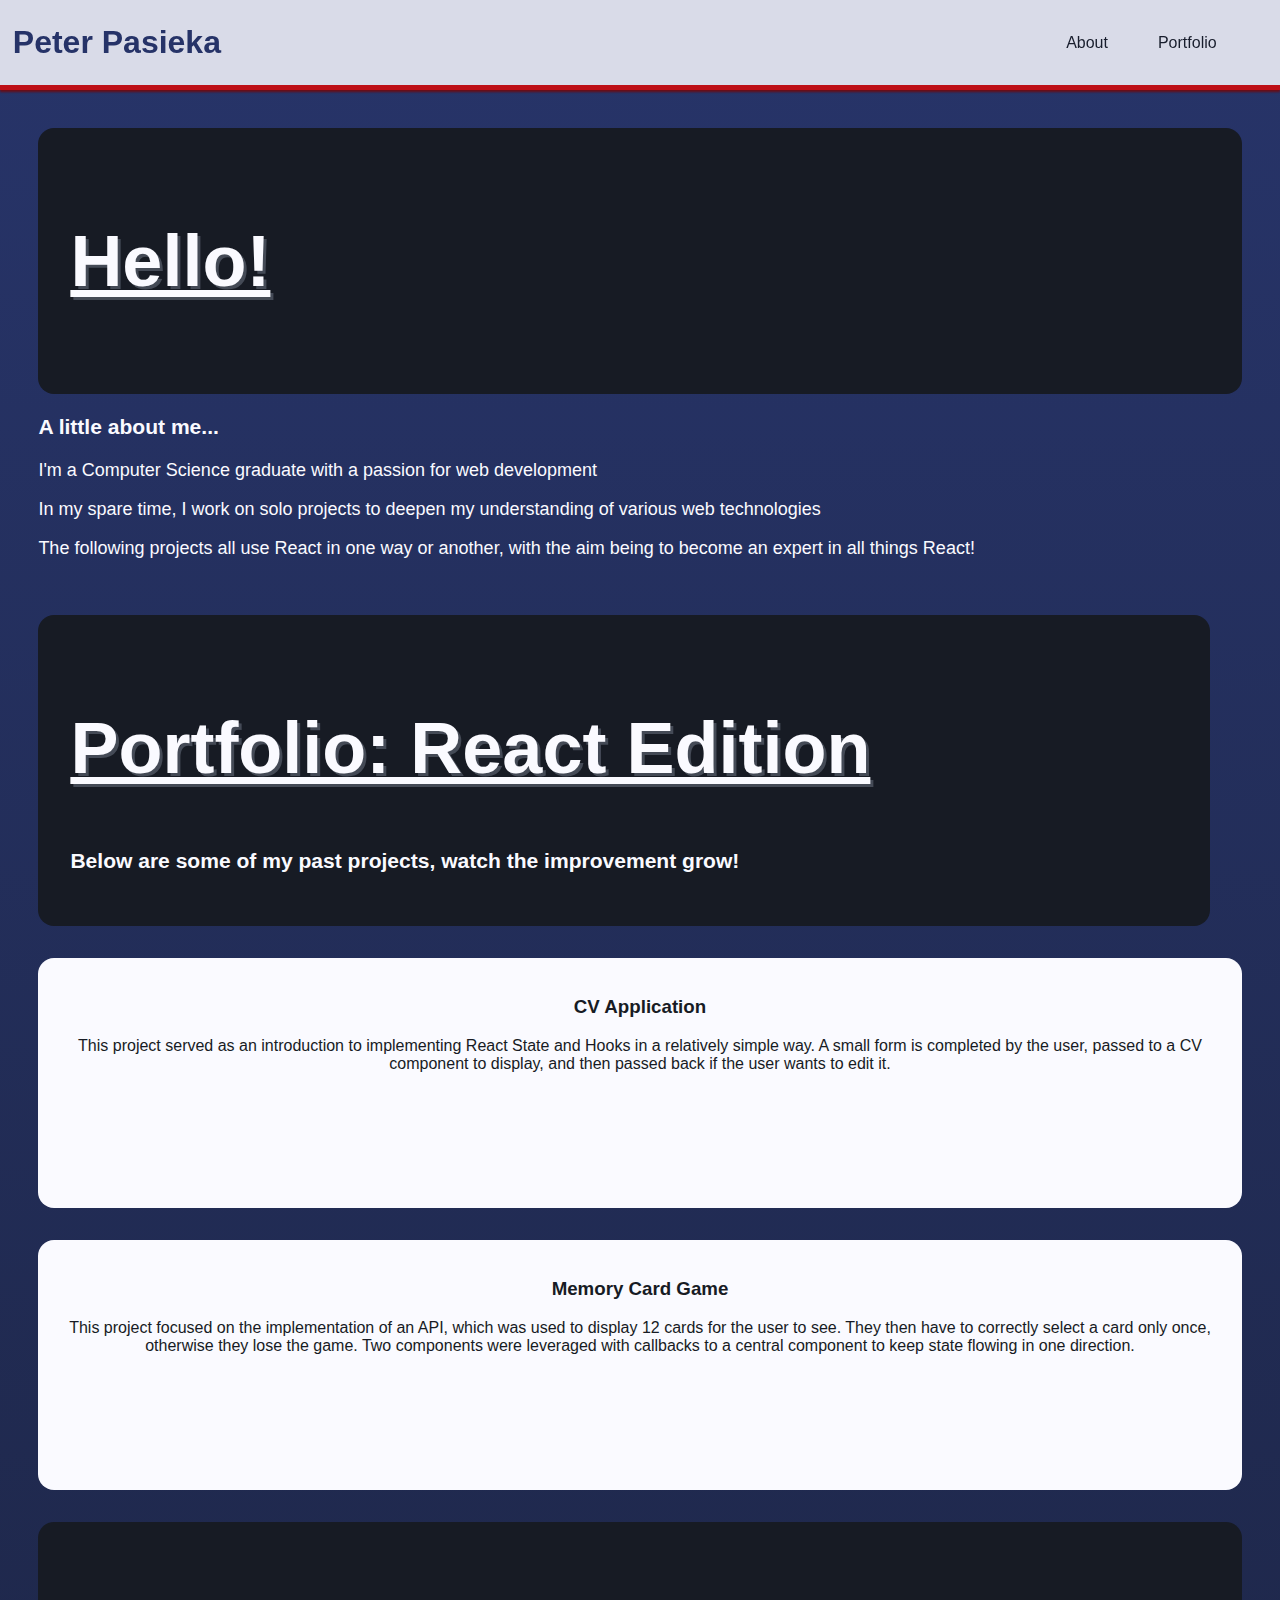
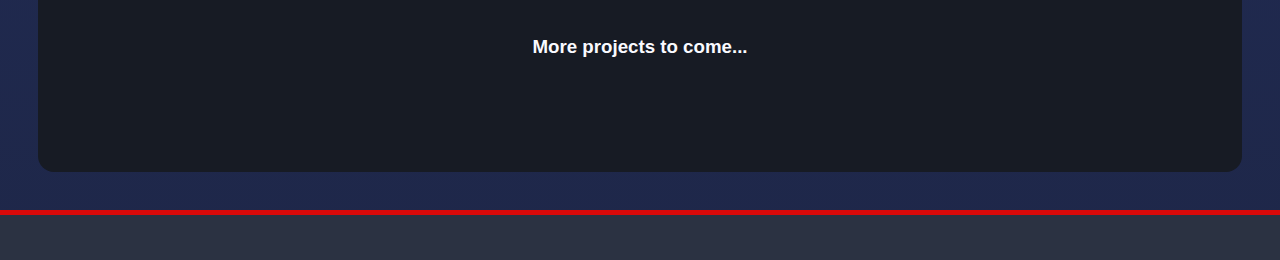
<file: index.html>
<!DOCTYPE html>
<html lang="en">
<head>
  <meta charset="UTF-8">
  <meta name="viewport" content="width=device-width, initial-scale=1.0">
  <title>My Projects</title>
  <link rel="stylesheet" href="styles.css">
  <link rel="preconnect" href="https://rsms.me/">
  <link rel="stylesheet" href="https://rsms.me/inter/inter.css">
</head>
<body>
  <div class="wrapper">
    <header>
      <h1>Peter Pasieka</h1>
      <nav>
        <ul>
          <li><a href="#about">About</a></li>
          <li><a href="#portfolio">Portfolio</a></li>
          <!-- <li><a href="#contact">Contact</a></li> -->
        </ul>
      </nav>
    </header>
    <main>
      <div class="about" id="about">
        <div class="card-container">
            <div class="card-header">
                      <h2>Hello!</h2> 
            </div>
            <div class="card-subheader">
              <h3>A little about me...</h3>
                <p>I'm a Computer Science graduate with a passion for web development</p>
                <p>In my spare time, I work on solo projects to deepen my understanding of various web technologies</p>
                <p>The following projects all use React in one way or another, with the aim being to become an expert in all things React!</p>
            </div>
        </div>


      </div>
      <div class="portfolio" id="portfolio">
        <div class="card-container">
          <div class="card-header">
            <h2>Portfolio: React Edition</h2>
            <div class="card-subheader">
              <h3>Below are some of my past projects, watch the improvement grow!</h3>
            </div>
          </div>
        </div>
        <div class="portfolio-item">        
           <div class="item-header">
              <a class="link" href="/cv-application"><h3>CV Application</h3></a>
           </div>
           <div class="item-body">
            This project served as an introduction to implementing React State and Hooks in a relatively simple way. A small form
            is completed by the user, passed to a CV component to display, and then passed back if the user wants to edit it.
           </div>
        </div>
        <div class="portfolio-item">
          <div class="item-header">
              <a class="link" href="/memory-card/"><h3>Memory Card Game</h3></a>            
          </div>   
          <div class="item-body">
            This project focused on the implementation of an API, which was used to display 12 cards for the user to see. They then have to 
            correctly select a card only once, otherwise they lose the game. Two components were leveraged with callbacks to a central component to
            keep state flowing in one direction.
          </div>
        </div>
        
        <div class="portfolio-item">
          <div class="preview-container"></div>
          <h3 id="item-header">More projects to come...</h3>
        </div>
      </div>
      <!-- <div class="contact" id="contact">
        <div class="card-container">
          <div class="card-header">
            <h2>Contact Me</h2>
            <div class="card-subheader">
              <h3>If you want to reach out to me, just fill in the form here!</h3>
            </div>
          </div>
        </div>
        <div class="form-container">
          <form action="">
            <div class="input">
              <label for="input_name" aria-label="Full Name">Name: </label>
              <input type="text" id="input_name" name="name">
            </div>
            <div class="input">
              <label for="input_email" aria-label="Email Address">Email: </label>
              <input type="text" id="input_email">
            </div>
            <div class="input">
              <label for="input_message" aria-label="Your Message">Message: </label>
              <input type="textarea" id="input_message" name="message">
            </div>
          </form>
        </div>
      </div> -->
    </main>
    <footer>
    </footer>
  </div>
</body>
</html>
</file>
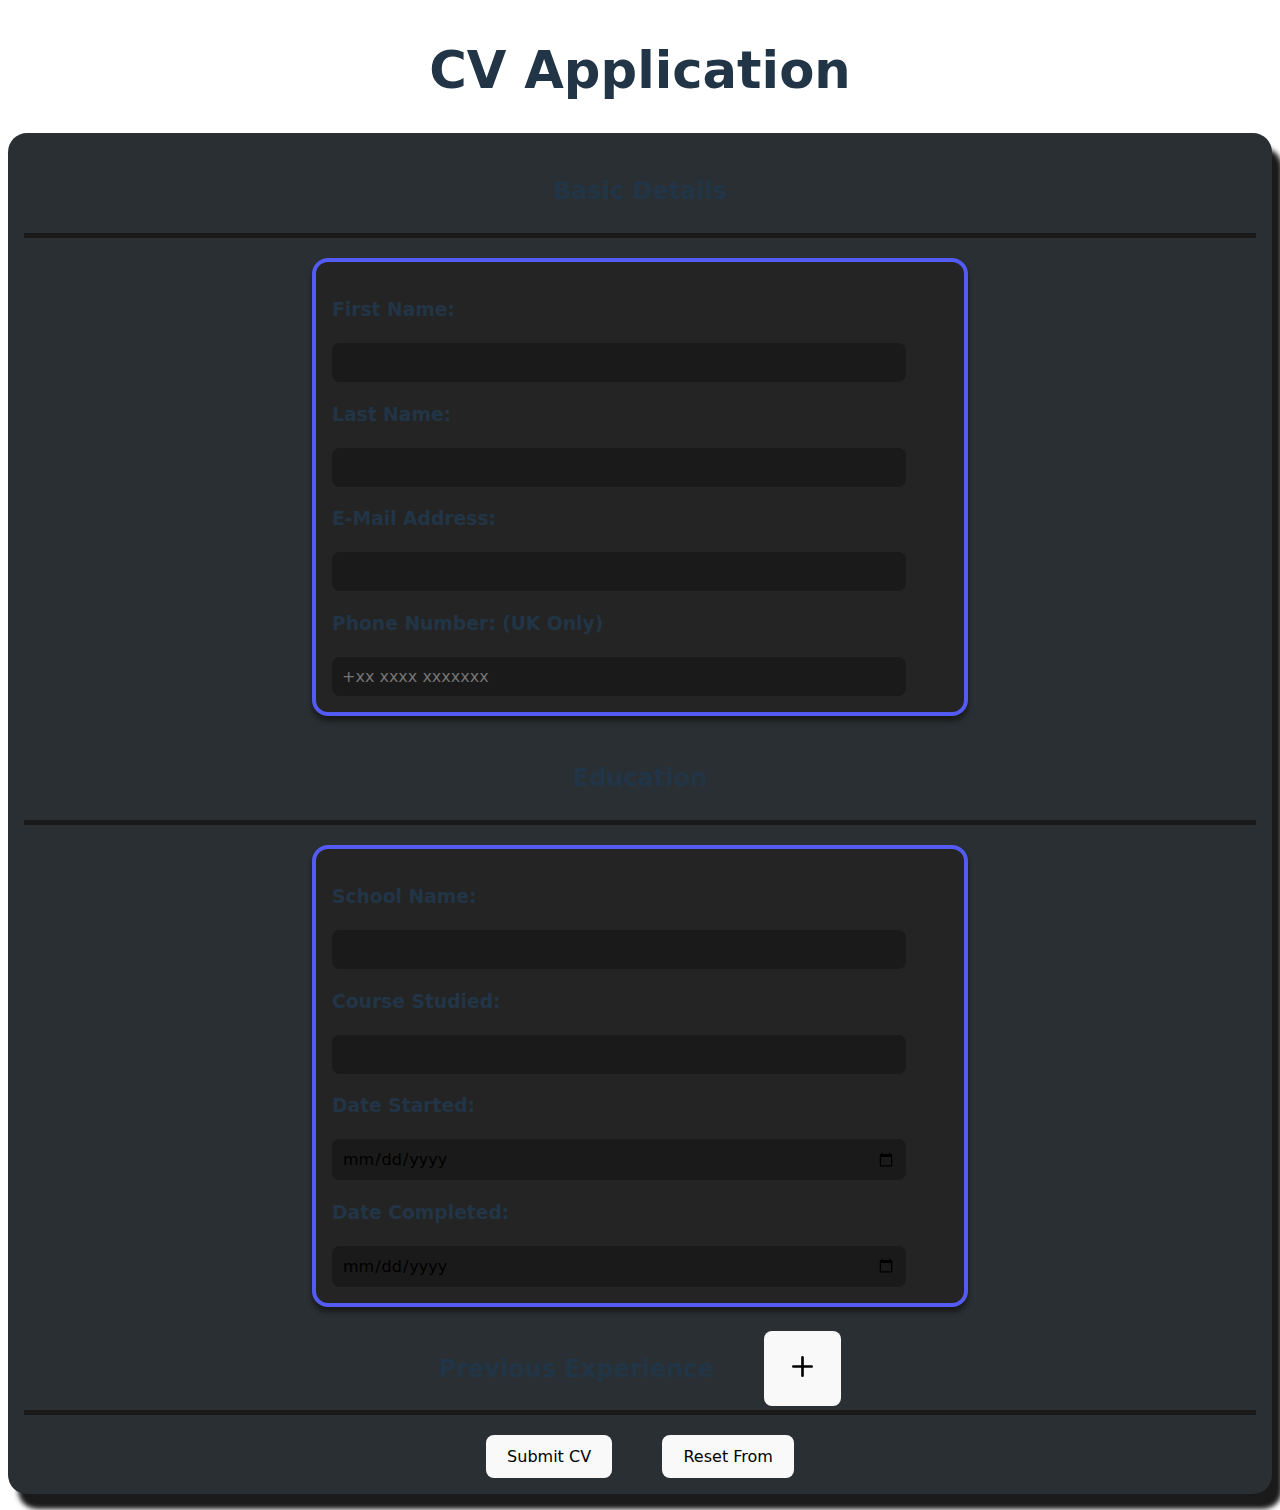
<file: cv-application/index.html>
<!doctype html>
<html lang="en">
  <head>
    <meta charset="UTF-8" />
    <link rel="icon" type="image/svg+xml" href="/vite.svg" />
    <meta name="viewport" content="width=device-width, initial-scale=1.0" />
    <title>CV Application</title>
    <script type="module" crossorigin src="/cv-application/assets/index-pnTiKn-O.js"></script>
    <link rel="stylesheet" crossorigin href="/cv-application/assets/index-BQUEkZTv.css">
  </head>
  <body>
    <div id="root"></div>
  </body>
</html>
</file>
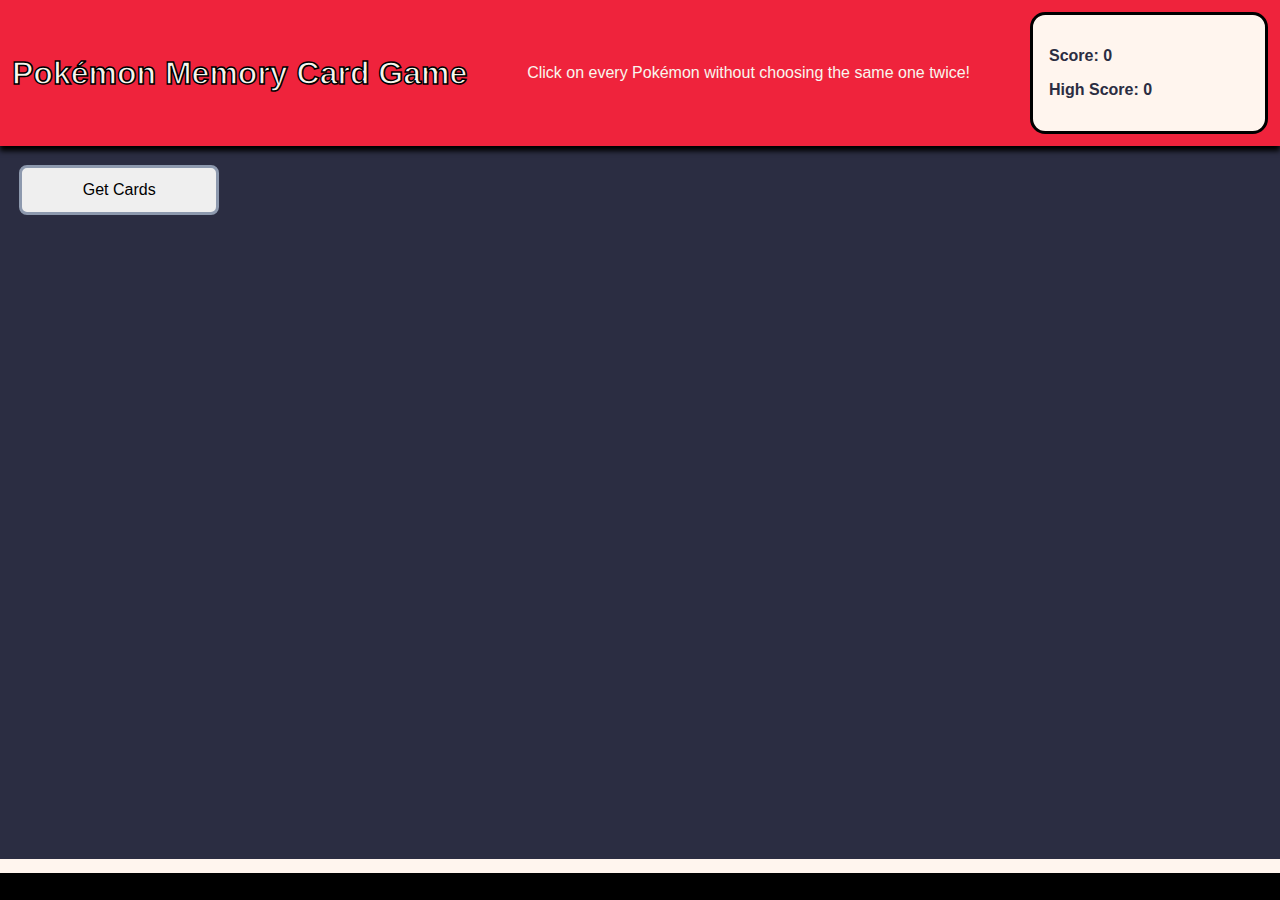
<file: memory-card/index.html>
<!doctype html>
<html lang="en">
  <head>
    <title>Pokemon Memory Card Game</title>
    <meta charset="UTF-8" />
    <meta name="viewport" content="width=device-width, initial-scale=1.0" />
    <script type="module" crossorigin src="/memory-card/assets/index-B1cjBp_P.js"></script>
    <link rel="stylesheet" crossorigin href="/memory-card/assets/index-Dk71FIxx.css">
  </head>
  <body>
    <div id="root"></div>
  </body>
</html>
</file>
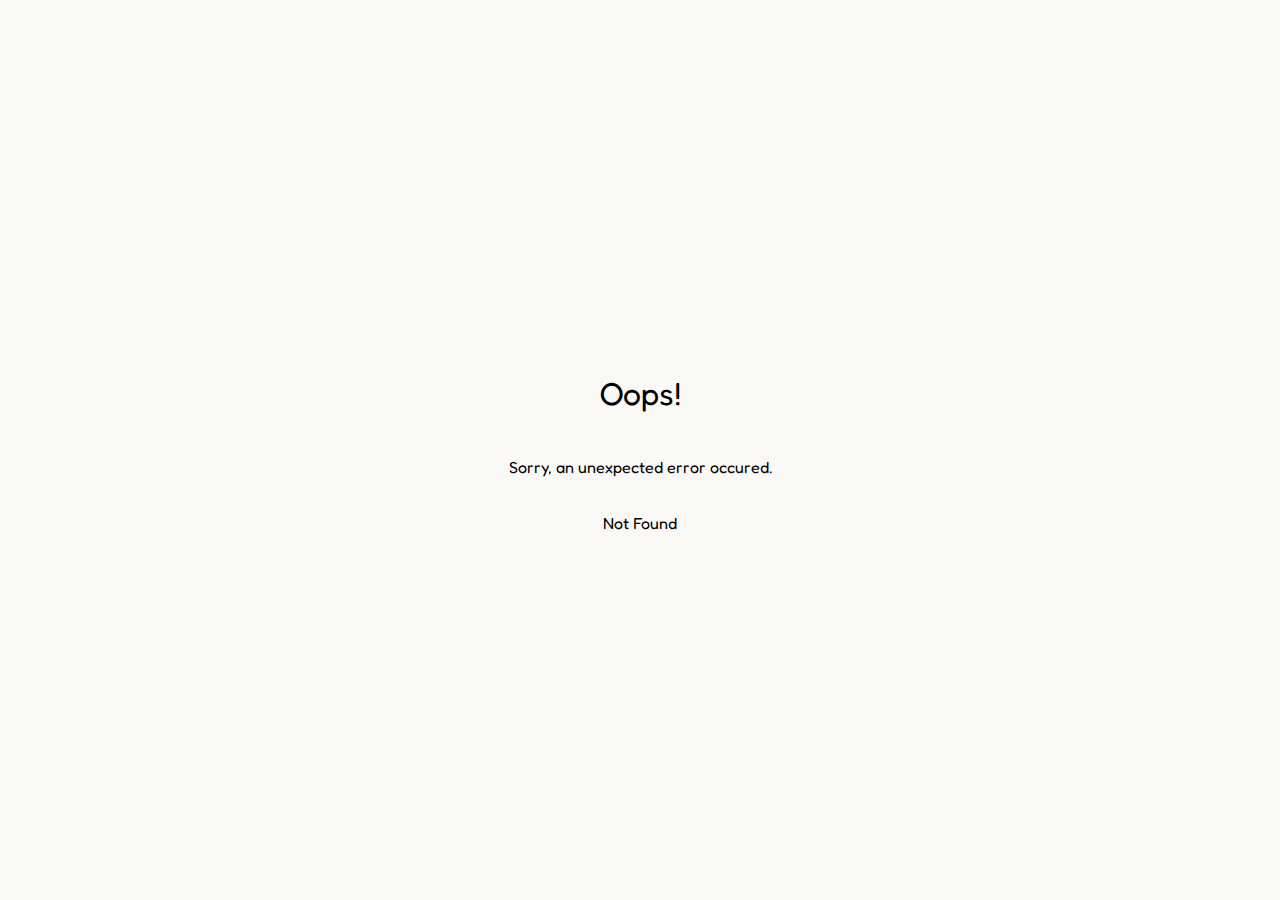
<file: react-shopping-cart/index.html>
<!doctype html>
<html lang="en">
  <head>
    <meta charset="UTF-8" />
    <meta name="viewport" content="width=device-width, initial-scale=1.0" />
    <link rel="icon" href="/react-shopping-cart/assets/favicon-DgM57kua.ico">
    <title>Shopping Cart</title>
    <script type="module" crossorigin src="/react-shopping-cart/assets/index-N84mYUVv.js"></script>
    <link rel="stylesheet" crossorigin href="/react-shopping-cart/assets/index-BsH7SUUJ.css">
  </head>
  <body>
    <div id="root"></div>
  </body>
</html>
</file>
<file: styles.css>
:root {
    --padding-xl: 2rem;
    --padding-large: 1.5rem;
    --padding: 1.2rem;
    --padding-small: 0.8rem;
    --padding-xs: 0.5rem;
  
    --border-radius: 1rem;
  
    --gunmetal: #30343f;
    --ghost-white: #fafaff;
    --periwinkle: #e4d9ff;
    --delft-blue: #273469;
    --space-cadet: #1e2749;
  
    --barn-red: #760607;
    --rojo: #d90909;
    --rich-black: #171b24;
    --gunmetal: #2b3242;
    --charcoal: #444a56;
    --cadet-gray: #a2a2a8;
    --french-gray: #d1d5db;
    --white: #f8fcff;
  }
  
  :root {
    font-family: Inter, sans-serif;
    font-feature-settings: "liga" 1, "calt" 1; /* fix for Chrome */
  }
  @supports (font-variation-settings: normal) {
    :root {
      font-family: InterVariable, sans-serif;
    }
  }
  
  * {
    box-sizing: border-box;
  }
  
  html {
    scroll-behavior: smooth;
  }
  
  body {
    margin: 0;
    padding: 0;
    min-height: calc(100% - 8px * 2); /* minus top & bottom margins*/
    color: var(--ghost-white);
  }
  
  .wrapper {
    display: flex;
    flex-direction: column;
    min-height: min-content;
    min-width: min-content;
    background-image: linear-gradient(var(--delft-blue), var(--space-cadet));
  }
  
  header {
    z-index: 1;
    display: flex;
    align-items: center;
    padding-left: var(--padding-small);
    min-height: 10vh;
    border-bottom: 5px solid var(--rojo);
    box-shadow: 0 2px 2px 0 var(--barn-red);
    background-color: var(--ghost-white);
    color: var(--delft-blue);
    position: fixed;
    width: 100%;
    opacity: 0.85;
  }
  
  nav {
    margin-left: auto;
    margin-right: 5%;
  }
  
  ul {
    display: flex;
    gap: 50px;
  }
  
  li {
    font-size: 1.5rem;
    list-style: none;
  }
  
  a {
    display: block;
    position: relative;
    font-size: 1rem;
    text-decoration: none;
    color: var(--rich-black);
    transition: 0.5s ease;
  }
  
  h2 {
    text-decoration: underline;
  }
  
  main {
    flex-grow: 1;
    grid-template-columns: repeat(3, 1fr);
    grid-template-rows: repeat(3, 1fr);
    padding: var(--padding);
    margin: 0 auto;
    width: calc(100% - 20%);
  }
  
  .about {
    width: 100%;
    padding: var(--padding);
  }
  
  .portfolio,
  .contact {
    display: grid;
    grid-template-columns: repeat(auto-fill, minmax(350px, 1fr));
    gap: 2rem;
    padding: var(--padding);
  }
  
  .portfolio-item:last-child {
    grid-column: 1 / 4;
    background-color: var(--rich-black);
    place-content: center;
  }
  
  .card-container {
    grid-column: 1 / 4;
  }
  
  .card-header {
    text-shadow: 3px 3px var(--charcoal);
    font-size: 58px;
    grid-column: 1 / 4;
    border-radius: var(--border-radius);
    background-color: var(--rich-black);
    padding: var(--padding-xl);
    border: 3px solid var(--eerie-black);
    transition: transform 2s ease-in-out;
    height: min-content;
  }
  
  .card-subheader {
    text-shadow: none;
    font-size: large;
  }
  
  .portfolio-item {
    display: flex;
    flex-direction: column;
    text-align: center;
    background-color: var(--ghost-white);
    border-radius: var(--border-radius);
    padding: var(--padding);
    height: 250px;
    overflow: hidden;
    transition: 0.5s ease;
  }
  
  .item-body {
    color: var(--rich-black);
  }
  
  img {
    width: 200px;
    height: 200px;
  }
  
  .contact {
    grid-column: 1 / 5;
    display: flex;
  }
  
  form {
    display: flex;
    flex-wrap: wrap;
  
    margin: 10px;
    gap: 25px;
  }
  
  .input {
    width: 100%;
    display: flex;
    flex-direction: column;
    gap: 15px;
  }
  
  label {
    font-size: 20px;
  }
  
  input {
    appearance: none;
    height: 50px;
    width: 100%;
    border: none;
    border-radius: var(--border-radius);
    padding-left: var(--padding-small);
    transition: 1s ease;
  }
  
  footer {
    margin-top: auto;
    height: 50px;
    border-top: 5px solid var(--rojo);
    background-color: var(--gunmetal);
  }
  
  /** Underline styling **/
  a::after {
    content: "";
    position: absolute;
    bottom: -10px;
    left: 0;
    width: 100%;
    height: 0.2em;
    background-color: var(--delft-blue);
    opacity: 1;
    transform: scale(0);
    transform-origin: center;
    transition: opacity 300ms, transform 300ms;
  }
  
  a:hover::after,
  a:focus::after {
    transform: scale(1);
  }
  
  /** Animations **/
  
  /** Transitions **/
  a:hover {
    color: var(--delft-blue);
  }
  
  .portfolio-item:not(:last-child):hover {
    transition-delay: 0.05s;
    /* transform: rotate(-2deg); */
    box-shadow: 0 8px 8px 0 var(--rich-black);
  }
  
  input:hover {
    box-shadow: 0 8px 8px 0 var(--rich-black);
  }
  
  /** Responsive **/
  
  @media (min-width: 400px) and (max-width: 1457px) {
    main {
      width: 100%;
    }
  
    .card-header {
      grid-column: 1 / 5;
      font-size: 48px;
    }
  
    .portfolio-item:last-child {
      grid-column: 1 / 5;
    }
  
    .portfolio-item {
      grid-column: 1 / 5;
    }
  }
  
  /** Anchor padding fix **/
  .about::before {
    content: "";
    display: block;
    height: 10vh;
    visibility: hidden;
  }
</file>
<file: cv-application/assets/index-BQUEkZTv.css>
:root{font-family:system-ui,Avenir,Helvetica,Arial,sans-serif;line-height:1.5;font-weight:400;color-scheme:light dark;color:#ffffffde;background-color:#242424;font-synthesis:none;text-rendering:optimizeLegibility;-webkit-font-smoothing:antialiased;-moz-osx-font-smoothing:grayscale}a{font-weight:500;color:#646cff;text-decoration:inherit}a:hover{color:#535bf2}h1{font-size:3.2em;line-height:1.1}button,input{border-radius:8px;border:2px solid transparent;padding:.6em 1.2em;font-size:1em;font-weight:500;font-family:inherit;background-color:#1a1a1a;cursor:pointer;transition:border-color .25s}input:hover,button:hover{border-color:#646cff}button:focus,button:focus-visible{outline:4px auto -webkit-focus-ring-color}@media (prefers-color-scheme: light){:root{color:#213547;background-color:#fff}a:hover{color:#747bff}button{background-color:#f9f9f9}}.cv-header,.form-header{display:flex;place-content:center;align-items:center;gap:15px}@media (max-width: 599px){section{display:grid;grid-template-columns:repeat(2,1fr);gap:15px;padding:1rem}.cv-item-body{display:flex;flex-direction:column;place-content:center}}#root{max-width:1280px;margin:0 auto}.form-container{min-width:20vw;margin-bottom:1rem}form{padding:1rem;display:flex;flex-direction:column;gap:20px;box-shadow:10px 15px 5px #1a1a1a;border-radius:1.2rem;background-color:#292f33}section{background-color:#242424;margin:0 auto;border:4px solid #535bf2;border-radius:1rem;box-shadow:0 5px 5px #1a1a1a;padding:1rem;width:50%}.add:hover{border-color:#006400;background-color:green}.remove:hover{border-color:#500202;background-color:red}.section-header{display:flex;gap:50px;place-content:center;padding:.25rem;text-align:center;border-bottom:5px solid #1a1a1a}.action-header{display:flex;justify-content:end}.form-item{grid-column:span 3}.button-container{display:flex;place-content:center;gap:50px}input{padding:.5rem;width:90%}.cv-header>button{height:fit-content}.cv-container{display:flex;flex-direction:column;gap:60px;padding:1rem;background-color:#292f33;border-radius:1rem}.cv-item{display:flex;flex-direction:column;background-color:#1a1a1a;border-radius:1rem;transition:transform .5s ease}.cv-item:hover{transform:scale(1.05)}.cv-item-header{background-color:#213547;border-radius:1rem;text-align:center}.cv-item-body{display:grid;grid-template-columns:repeat(2,1fr);gap:25px}
</file>
<file: memory-card/assets/index-Dk71FIxx.css>
:root{--red-pantone: #ef233c;--cool-gray: #8d99ae;--space-cadet: #2b2d42;--anti-flash-white: #edf2f4;--crimson: #d80032;--padding-large: 1.5rem;--padding: 1rem;--padding-small: .75rem;--radius-large: .95rem;--radius: .75rem;--radius-small: .5rem;color:#f9f6ee}h1{-webkit-text-stroke:1.5px black}body{padding:0;margin:0;box-sizing:border-box;background-color:#fff5ee;font-family:Verdana,Geneva,Tahoma,sans-serif}.wrapper{display:flex;flex-direction:column;width:100%;height:100vh}header{z-index:1;display:flex;background-color:var(--red-pantone);box-shadow:0 5px 5px #000;padding:var(--padding-small);align-items:center;justify-content:space-between}main{min-height:75%;height:auto;min-width:fit-content}.container{padding:var(--padding);background-color:var(--space-cadet);height:105%}button{-webkit-appearance:none;-moz-appearance:none;appearance:none;width:200px;height:50px;font-size:16px;transition:.25s ease-in-out;border:3px solid var(--cool-gray);border-radius:var(--radius-small)}button:hover{border-radius:var(--radius-large);cursor:pointer}footer{margin-top:auto;background-color:#000;height:3%}:root{--navy-blue: #000165;--polynesian-blue: #0f448f;--vista-blue: #92a7d2;--french-gray: #abb1c0;--cadet-gray: #a1a1a1}.card{box-shadow:0 5px 5px #000;border:8px solid var(--cadet-gray);border-radius:var(--radius);background-color:var(--navy-blue);padding:var(--padding-small);min-width:8vw;width:10vw;max-height:30vh;display:flex;flex-direction:column;place-content:center;cursor:pointer;transition:transform .25s ease-in-out}.card-header{padding-left:var(--padding-small);text-transform:capitalize}.card-body{z-index:1;margin:0 auto;display:flex;justify-content:center;align-items:center;padding-bottom:1rem}.card-info{height:100px}img{background-color:var(--french-gray);border-radius:50%;width:125px;object-fit:contain}.card-footer{height:100px}.card:hover{transform:translateY(-10px);background-color:#0f448f;box-shadow:0 6px 6px #000}.card-container{background-color:var(--space-cadet);height:100%;display:grid;grid-template-columns:repeat(6,1fr);grid-template-rows:repeat(2,1fr);gap:50px;padding:1.2rem}.score-container{border-radius:var(--radius-large);background-color:#fff5ee;padding:var(--padding);min-width:200px;border:3px solid black;color:var(--space-cadet);font-weight:bolder}
</file>
<file: react-shopping-cart/assets/index-BsH7SUUJ.css>
:root{--matte-black: #28282B;--parchment: #fcf5e5;--off-white: #faf9f6;--white: #fff;font-family:Fredoka;line-height:1.5;font-weight:400;font-synthesis:none;text-rendering:optimizeLegibility;-webkit-font-smoothing:antialiased;-moz-osx-font-smoothing:grayscale;--padding-small: .5rem;--padding-normal: .85rem;--padding-large: 1.25rem}@font-face{font-family:Fredoka;src:url(/react-shopping-cart/assets/Fredoka-VariableFont_wdth_wght-XTMXp9A6.ttf);font-weight:400;font-style:normal}body{margin:0;padding:0;box-sizing:border-box;background-color:var(--off-white)}hr{height:5px;width:100%;border-radius:.8rem;background-color:#000}#error-page,.loading-container{display:flex;flex-direction:column;align-items:center;justify-content:center;width:100%;height:100vh}section{display:flex;flex-direction:column;padding:1rem;gap:25px}.flex{display:flex;flex-direction:row;gap:50px;justify-content:space-between}input,select{-webkit-appearance:none;-moz-appearance:none;appearance:none;border:2px solid #aaa;border-radius:.25rem;padding-left:1rem;width:100%;height:50px;transition:.25s ease-in-out}input:focus,select:focus{border:2px solid var(--matte-black);background-color:#c7c5c5}fieldset{border:2px solid var(--matte-black);padding:var(--padding-large)}legend{text-align:center}.wrapper{background-color:var(--off-white);display:flex;flex-direction:column;justify-content:space-around;gap:50px;min-height:100vh;margin:0 auto}main{flex:1;width:95%;margin:0 auto}nav{display:flex;background-color:var(--matte-black);padding-left:var(--padding-small);gap:50px;align-items:center;justify-content:center}nav>h1{justify-self:left;color:var(--off-white);font-size:32px}.nav-button{color:var(--matte-black);background-color:var(--off-white)}.nav-button:hover{box-shadow:1px 3px 5px 3px #000}.basket{display:flex;gap:50px;border-radius:1rem;align-items:center}.basket>h2{color:#fff}button{font-family:Fredoka;-webkit-appearance:none;-moz-appearance:none;appearance:none;border-bottom:10px solid red;border-radius:1rem;width:150px;background-color:var(--matte-black);color:var(--off-white);border:none;transition:.3s ease-in-out;cursor:pointer;height:50px;margin:0 auto}.action{width:35px;height:35px}button:hover{box-shadow:2px 4px 6px 4px #aaa;transition:.2s ease-in-out}footer{margin-top:10vh;min-height:10vh;background-color:var(--matte-black);color:var(--off-white);text-align:center;place-content:center}.carousel-container{margin:0 auto;border-radius:1rem;position:relative;width:50%;overflow:hidden;display:flex;justify-content:flex-start;align-items:center;flex-direction:row;flex-wrap:nowrap}.carousel-item{box-sizing:border-box;min-width:98.5%;overflow:hidden;object-fit:cover;height:auto;transform:translate(0);transition:transform 1s ease}.carousel-item-active-1{transform:translate(0)}.carousel-item-active-2{transform:translate(-100%)}.carousel-item-active-3{transform:translate(-200%)}.carousel-item-active-4,.carousel-item-active-5,.carousel-item-active-6,.carousel-item-active-7{transform:translate(-300%)}.carousel-item img{width:100%;height:100%;object-fit:contain}.text-over-image{position:absolute;top:10%;left:50%;transform:translate(-50%,-50%);text-transform:capitalize;font-size:84px;color:var(--off-white);text-shadow:6px 6px 1px var(--matte-black)}.hero-image{width:100%;height:45vh;place-content:center;text-align:center;background-color:#7e6c6c}.review-container{display:grid;grid-template-columns:repeat(3,1fr);padding:var(--padding-large);border-radius:1rem;gap:50px;margin:0 auto;justify-content:space-evenly}.review{justify-content:left;gap:25px;text-align:left;display:flex;min-height:fit-content;width:450px;border-radius:1rem;background-color:var(--matte-black);color:var(--off-white);padding:var(--padding-small);box-shadow:1px 3px 5px 3px #000}.review:last-child{grid-column:2}.avatar{border-radius:4rem;width:100px;height:100px}.container{display:flex;flex-direction:column;gap:50px;grid-template-columns:repeat(1,1fr)}.container>:last-child{grid-column:1 / 2}.intro{border:2px solid black}.product{position:relative;background-color:var(--white);box-shadow:2px 4px 6px 4px #aaa;padding:var(--padding-normal);display:flex;gap:25px;flex-direction:column;place-content:top;width:100%;min-width:15vw;min-height:min-content}.ratings{display:flex;flex-direction:row;justify-content:space-between;border-bottom:2px solid black}.product-image{place-self:center;padding:var(--padding-normal);width:200px;height:200px;object-fit:scale-down}img{padding:var(--padding-normal);width:200px;height:200px;object-fit:contain}.product-info{margin-top:auto;display:flex;flex-direction:column;place-content:center;justify-content:space-between;gap:15px;width:100%}.product-info-footer{display:inherit;flex-direction:row;place-content:center;align-items:center;justify-content:space-between;width:100%}.button-container{width:125px;height:100%;border-radius:1rem;box-sizing:border-box;display:flex;align-items:center}.confirmation-message{position:absolute;top:2%;left:10%;width:75%;display:flex;align-items:center;place-content:center;text-align:center;border-radius:1rem;padding:var(--padding-normal);background-color:#f0f8ff;border:2px solid var(--matte-black);opacity:.95;animation:1s popUp 1 ease-in-out reverse;z-index:0}@keyframes fadeIn{0%{opacity:0}to{opacity:1}}@keyframes popUp{0%{opacity:1;transform:translate(0)}to{opacity:0;transform:translate(-75px)}}.products{display:grid;grid-template-columns:repeat(4,1fr);width:85%;margin:0 auto;gap:50px;padding:var(--padding-normal)}@media (max-width: 1300px){.products{grid-template-columns:repeat(3,1fr)}}@media (max-width: 1000px){.products{grid-template-columns:repeat(2,1fr)}}.checkout-container{display:grid;grid-template-columns:repeat(2,1fr);width:90%;margin:0 auto;gap:50px}.summary-container{display:flex;flex-direction:column;max-height:fit-content;gap:25px}.summary-item{display:flex;border-bottom:2px solid #aaa}.summary-item-body{display:flex;align-items:center;gap:25px;width:100%}.summary-item-body>img{border:2px solid black;background-color:#fff;border-radius:1rem;width:100px;height:100px}.summary-item>button{justify-self:right;width:100px}.checkout-item{flex-direction:row;place-content:center;width:85%}.payment-container{display:flex;flex-direction:column;transition:height .5s ease-in}.summary-container,.payment-container{border-radius:2rem;background-color:#e9e3e3;box-shadow:0 5px 5px #aaa;padding:2rem;width:90%;min-height:max-content}label{width:100%}
</file>
